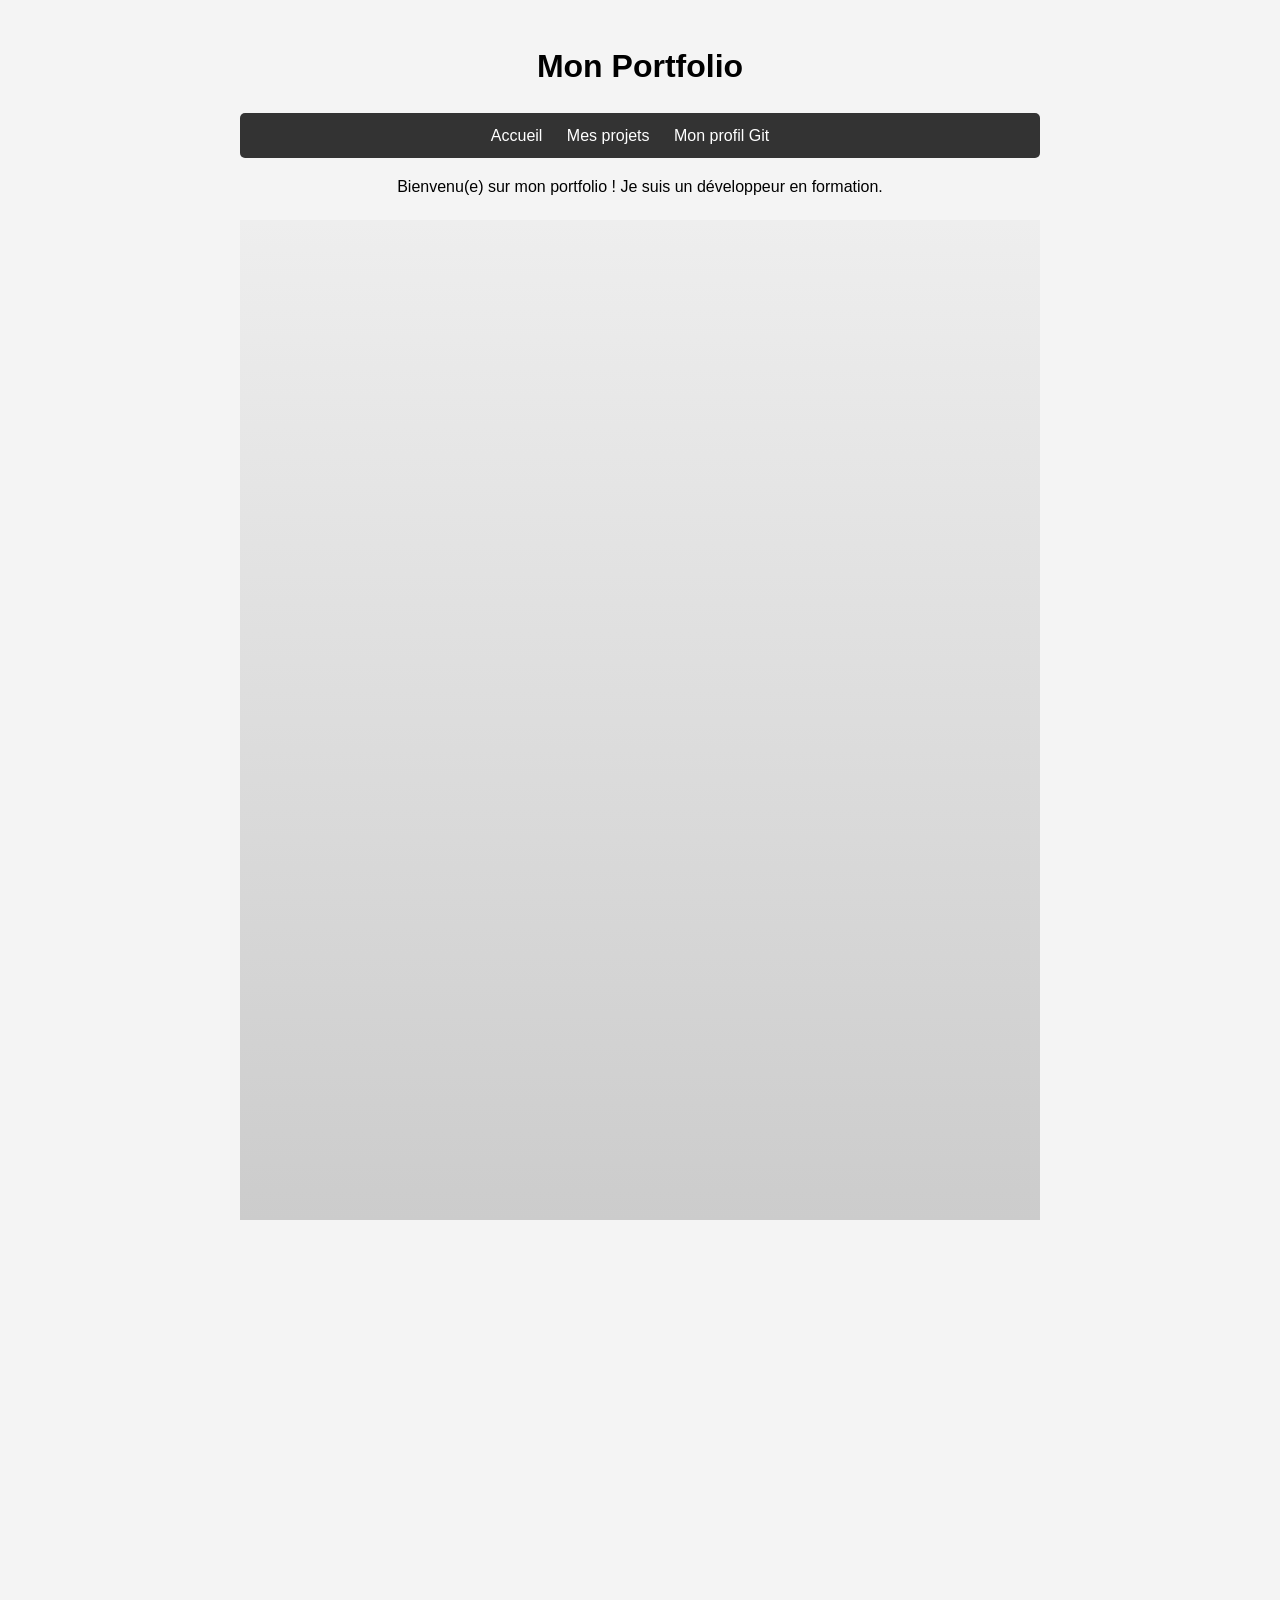
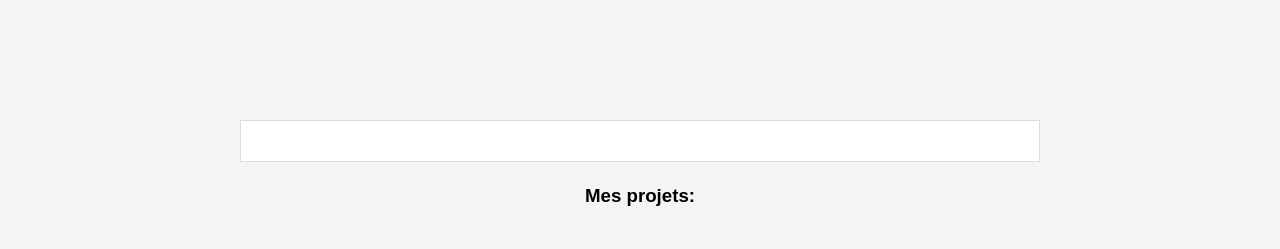
<file: index.html>
<!DOCTYPE html>
<html lang='en'>
<head>
    <meta charset='utf-8'>
    <meta name='viewport' content='width=device-width, initial-scale=1'>
    <title>Home</title>
    <link rel='stylesheet' href='Style.css'>
    <!---------------Un peu de style pour rendre l'Accueil plus lisible------------------->
    <style>body {
        max-width: 800px;
        margin: auto;
        padding: 20px;
        background-color: #f4f4f4;
        }
    </style>
</head>
<body>
    <div id="haut"></div>
    <h1 style="margin-bottom: 20px;">Mon Portfolio</h1>
    <nav>
        <a href="#haut">Accueil</a>
        <a href="#projets">Mes projets</a>
        <a href="https://github.com/OlivierSeill" target="_blank">Mon profil Git</a>
    </nav>
    <p>Bienvenu(e) sur mon portfolio ! Je suis un développeur en formation.</p>
    <div class="spacer"></div>
    <section id="projets"></section>
        <h3>Mes projets:</h3>

</body>
</html>
</file>
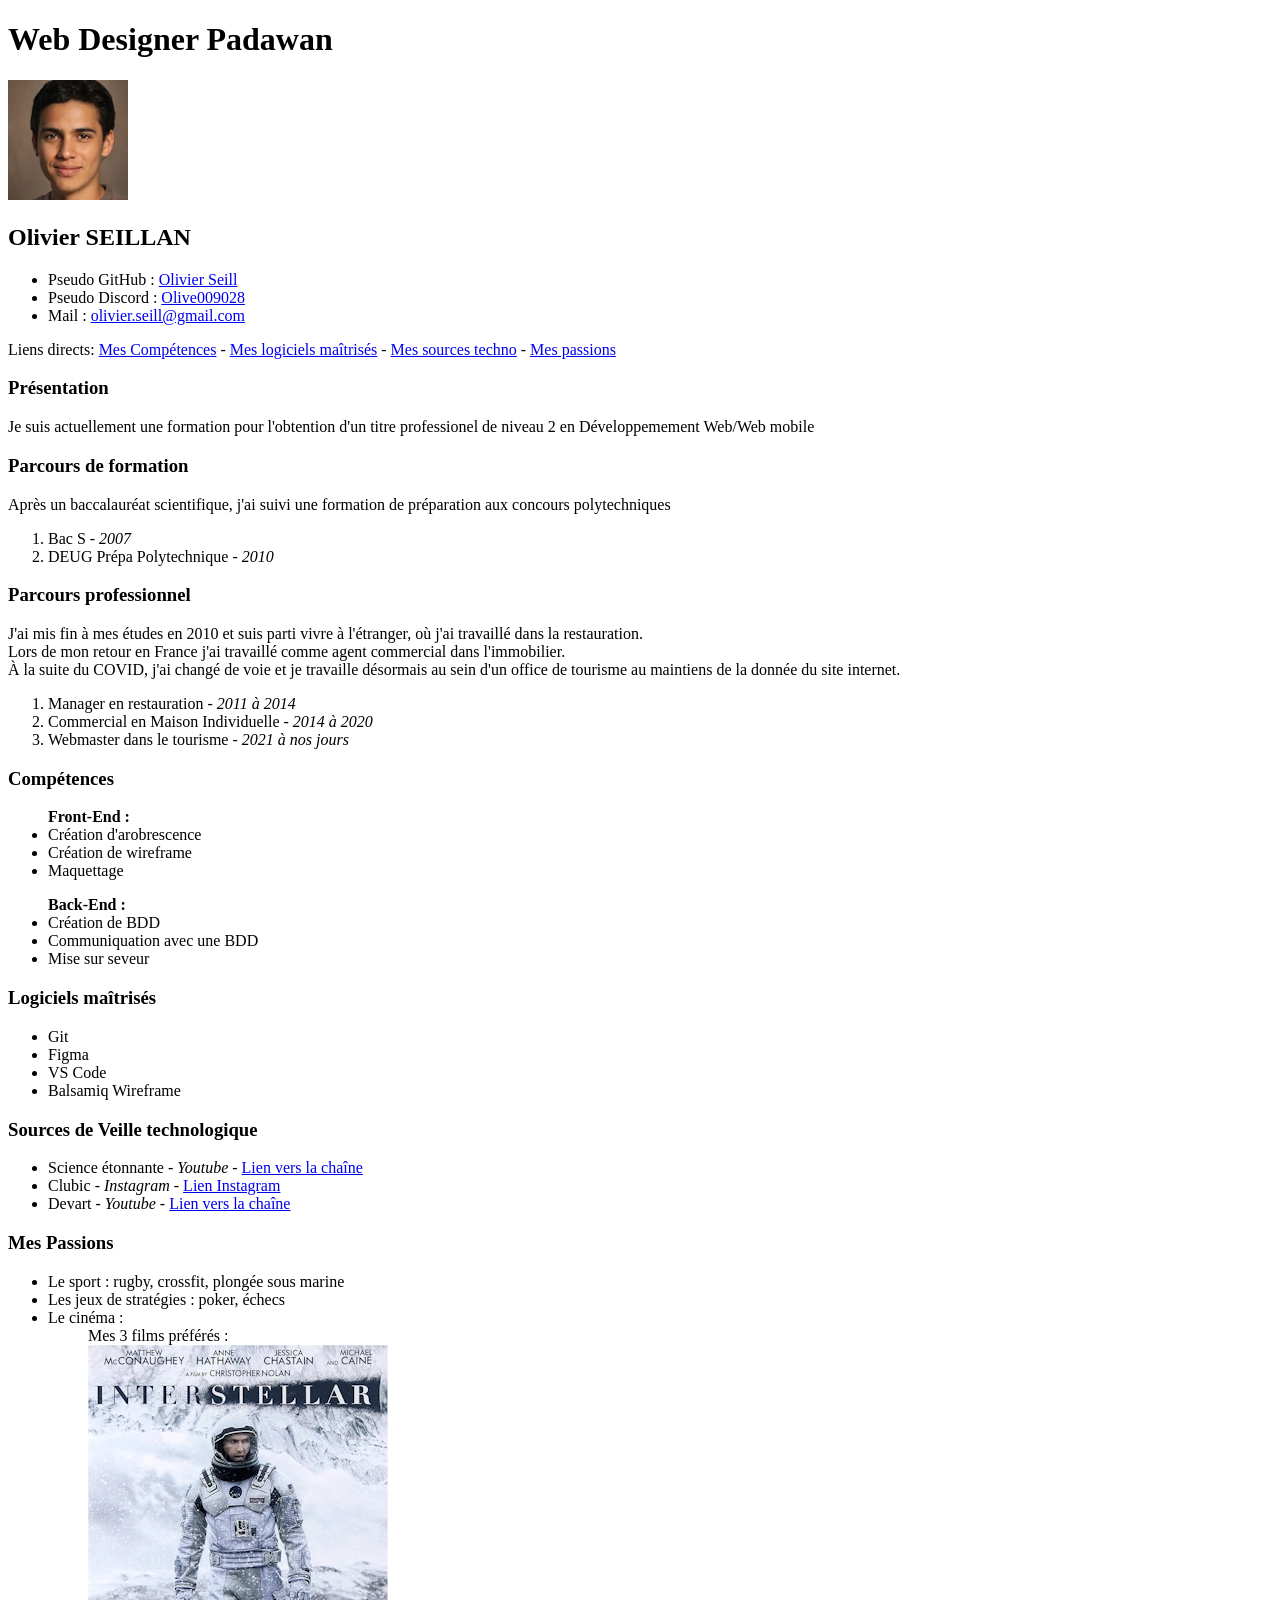
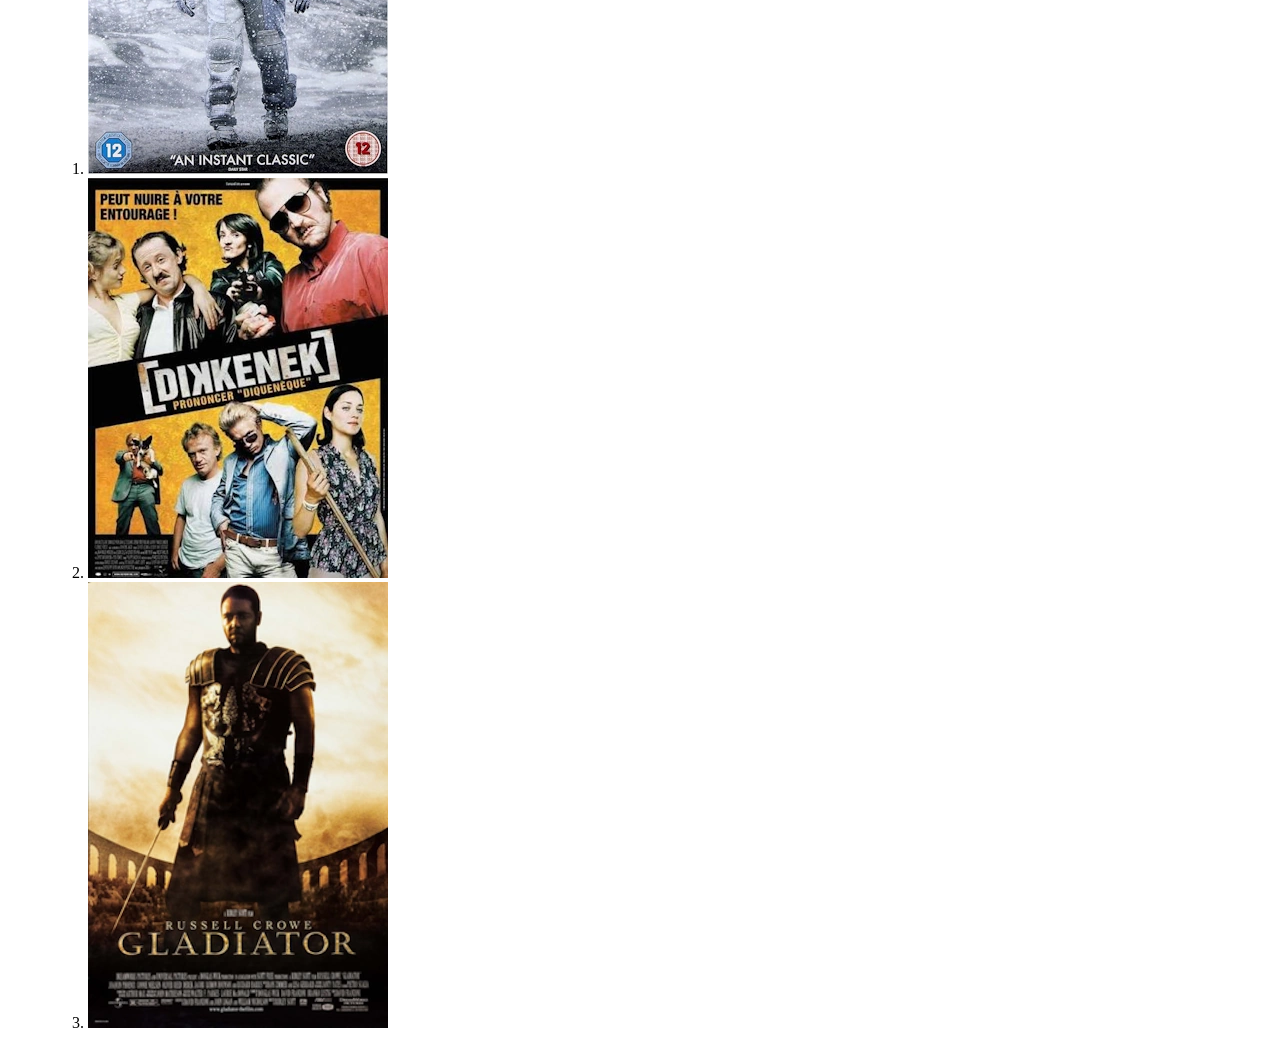
<file: CV.html>
<!DOCTYPE html>
<html lang="en">

<head>
    <meta charset="UTF-8">
    <meta name="viewport" content="width=device-width, initial-scale=1.0">
    <title>À propos de moi</title>
</head>

<body>
    <h1>Web Designer Padawan</h1>
    <a href="assets/img/Photo_ID.webp">
    <img src="assets/img/Photo_ID_mini.webp" alt="Photo d'identité" title="Cliquez pour aggrandir"> </a> <h2>Olivier SEILLAN</h2>
    <!-- Coordonnées -->
    <ul>
        <li>Pseudo GitHub : <a href="https://github.com/OlivierSeill/" target="_blank">Olivier Seill</a> </li>
        <li>Pseudo Discord : <a href="https://discord.com/" target="_blank">Olive009028</a></li>
        <li>Mail : <a href="mailto:olivier.seill@gmail.com">olivier.seill@gmail.com</a></li>
    </ul>
    <p>Liens directs: <a href="#Compétences">Mes Compétences</a> - <a href="#Logiciels"> Mes logiciels maîtrisés</a> - <a href="#Veille_techno">Mes sources techno</a> - <a href="#Passions">Mes passions</a></p>
    <!-- Présentation -->
    <h3>Présentation</h3>
    <p>Je suis actuellement une formation pour l'obtention d'un titre professionel de niveau 2 en Développemement
        Web/Web mobile</p>
    <!-- Formation -->
    <h3>Parcours de formation</h3>
    <p>Après un baccalauréat scientifique, j'ai suivi une formation de préparation aux concours polytechniques</p>
    <ol>
        <li>Bac S - <em>2007</em></li>
        <li>DEUG Prépa Polytechnique - <em>2010</em></li>
    </ol>
    <!-- Expériences pro -->
    <h3>Parcours professionnel</h3>
    <p>J'ai mis fin à mes études en 2010 et suis parti vivre à l'étranger, où j'ai travaillé dans la restauration.
        <br>Lors de mon retour en France j'ai travaillé comme agent commercial dans l'immobilier. <br>À la suite du
        COVID, j'ai changé de voie et je travaille désormais au sein d'un office de tourisme au maintiens de la donnée
        du site internet. </p>
    <ol>
        <li>Manager en restauration - <em>2011 à 2014</em></li>
        <li>Commercial en Maison Individuelle - <em>2014 à 2020</em></li>
        <li>Webmaster dans le tourisme - <em>2021 à nos jours</em></li>
    </ol>
    <!-- Compétences -->
    <h3 id="Compétences">Compétences</h3>
    <ul><strong>Front-End :</strong>
        <li>Création d'arobrescence</li>
        <li>Création de wireframe</li>
        <li>Maquettage</li>
    </ul>
    <ul><strong>Back-End :</strong>
        <li>Création de BDD</li>
        <li>Communiquation avec une BDD</li>
        <li>Mise sur seveur</li>
    </ul>
    <!-- Logiciels -->
    <h3 id="Logiciels">Logiciels maîtrisés</h3>
    <ul>
        <li>Git</li>
        <li>Figma</li>
        <li>VS Code</li>
        <li>Balsamiq Wireframe</li>
    </ul>
    <!-- Veille technologique -->
    <h3 id="Veille_techno">Sources de Veille technologique</h3>
    <ul>
        <li>Science étonnante - <em>Youtube</em> - <a href="https://www.youtube.com/scienceetonnante">Lien vers la chaîne</a></li>
        <li>Clubic - <em>Instagram</em> - <a href="https://www.instagram.com/clubic_off/"> Lien Instagram</a></li>
        <li>Devart - <em>Youtube</em> - <a href="https://www.youtube.com/@devart-studio"> Lien vers la chaîne</a></li>
    </ul>
    <!-- Passions -->
     <h3 id="Passions">Mes Passions</h3>
     <ul>
        <li>Le sport : rugby, crossfit, plongée sous marine</li>
        <li>Les jeux de stratégies : poker, échecs</li>
        <li>Le cinéma :</li>
            <ol>Mes 3 films préférés :
                <li><img src="assets/img/Interstellar.webp" alt="Affiche du film Interstellar"></li>
                <li><img src="assets/img/Dikkenek.webp" alt="Affiche du film Dikkenek"></li>
                <li><img src="assets/img/Gladiator_(2000_film_poster).webp" alt="Affiche du film Gladiator"></li>
            </ol>
     </ul>
</body>

</html>
</file>
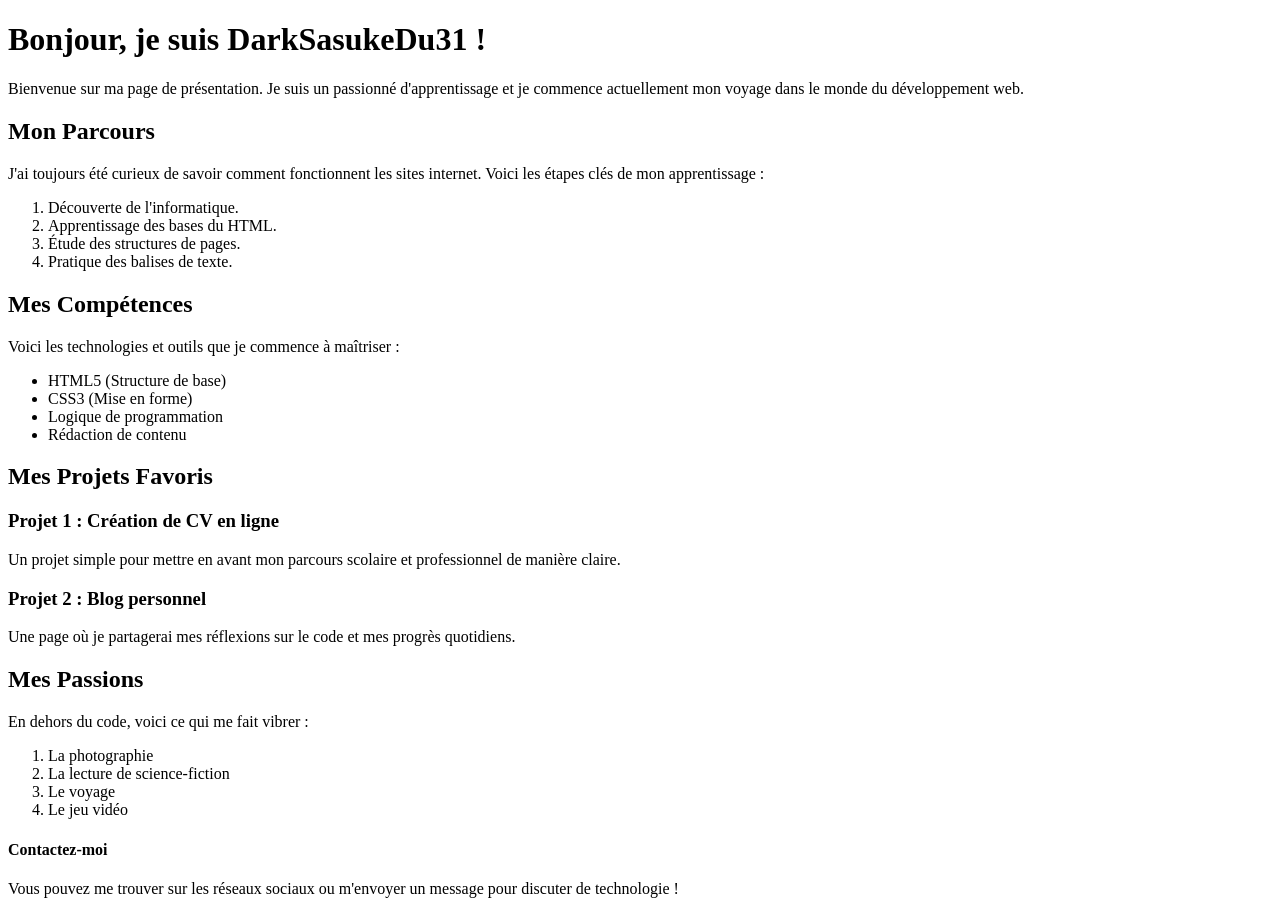
<file: Pages/Corrections/correction_about.html>
<!doctype html>
<html lang="fr">

<head>
    <meta charset="UTF-8" />
    <title>À propos de moi</title>
</head>

<body>

    <h1>Bonjour, je suis DarkSasukeDu31 !</h1>
        <p>
        Bienvenue sur ma page de présentation. Je suis un passionné
        d'apprentissage et je commence actuellement mon voyage dans le monde
        du développement web.
    </p>
    <!-------------------- Mon Parcours -------------------->
    <h2>Mon Parcours</h2>
    <p>
        J'ai toujours été curieux de savoir comment fonctionnent les sites
        internet. Voici les étapes clés de mon apprentissage :
    </p>
    <ol>
        <li>Découverte de l'informatique.</li>
        <li>Apprentissage des bases du HTML.</li>
        <li>Étude des structures de pages.</li>
        <li>Pratique des balises de texte.</li>
    </ol>

    <!-------------------- Mes Compétences -------------------->
    <h2>Mes Compétences</h2>
    <p>Voici les technologies et outils que je commence à maîtriser :</p>
    <ul>
        <li>HTML5 (Structure de base)</li>
        <li>CSS3 (Mise en forme)</li>
        <li>Logique de programmation</li>
        <li>Rédaction de contenu</li>
    </ul>

    <!-------------------- Mes Projets Favoris -------------------->
    <h2>Mes Projets Favoris</h2>
    <h3>Projet 1 : Création de CV en ligne</h3>
    <p>
        Un projet simple pour mettre en avant mon parcours scolaire et
        professionnel de manière claire.
    </p>

    <h3>Projet 2 : Blog personnel</h3>
    <p>
        Une page où je partagerai mes réflexions sur le code et mes progrès
        quotidiens.
    </p>

    <!-------------------- Mes Passions -------------------->
    <h2>Mes Passions</h2>
    <p>En dehors du code, voici ce qui me fait vibrer :</p>
    <ol>
        <li>La photographie</li>
        <li>La lecture de science-fiction</li>
        <li>Le voyage</li>
        <li>Le jeu vidéo</li>
    </ol>

    <!-------------------- Contactez-moi -------------------->
    <h4>Contactez-moi</h4>
    <p>
        Vous pouvez me trouver sur les réseaux sociaux ou m'envoyer un
        message pour discuter de technologie !
    </p>
</body>

</html>
</file>
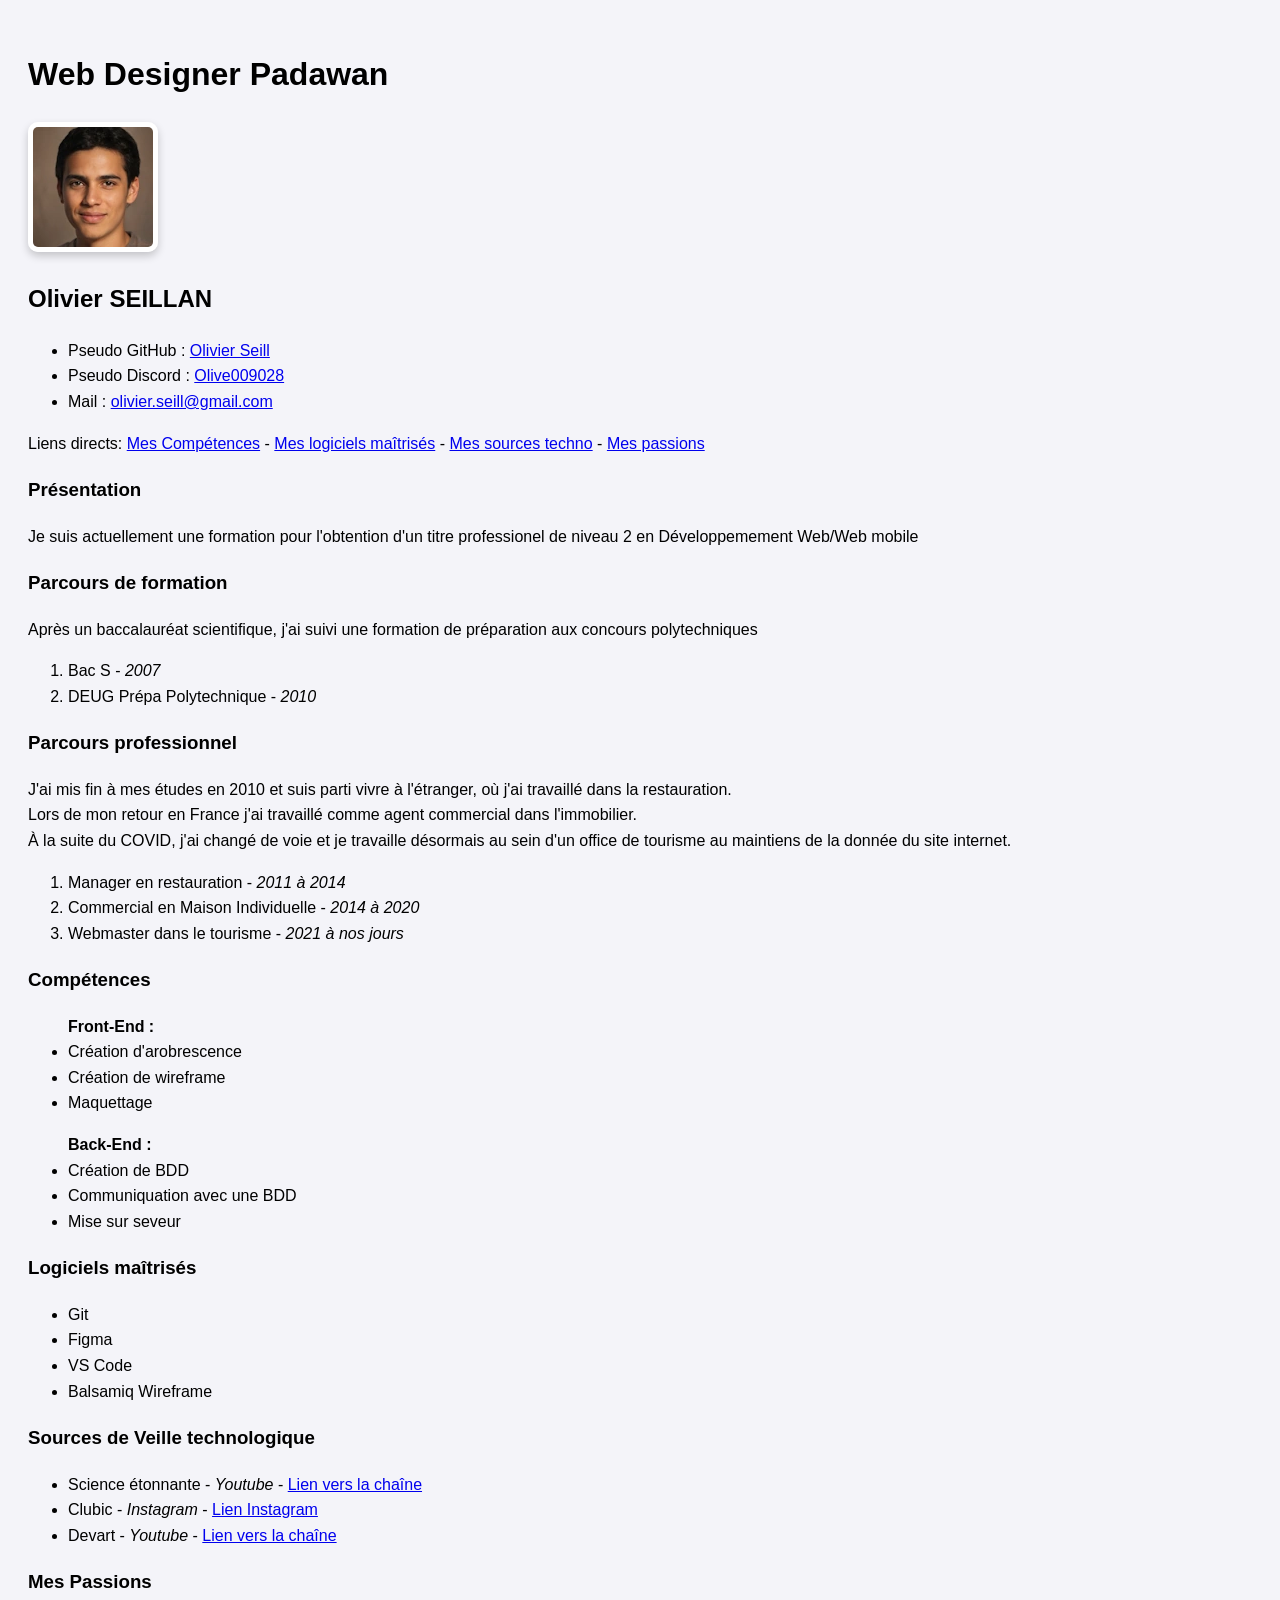
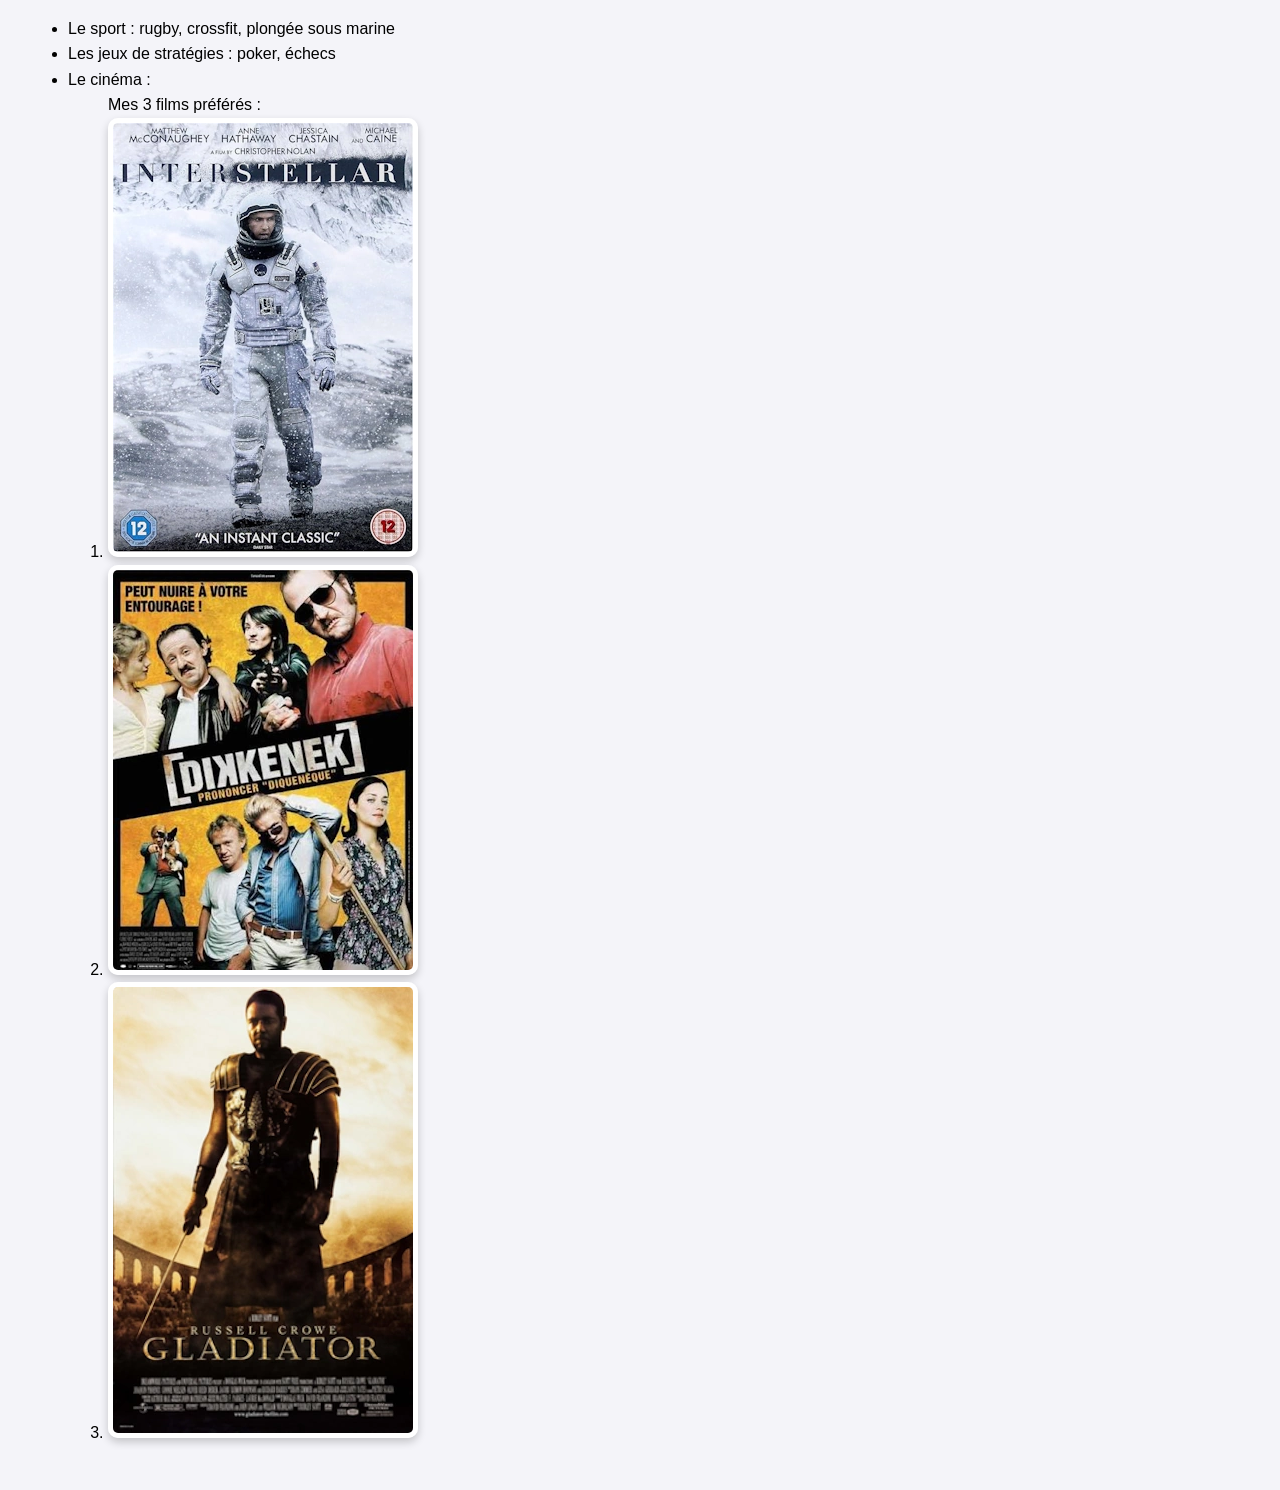
<file: Pages/Exercices/CV.html>
<!DOCTYPE html>
<html lang="en">

<head>
    <meta charset="UTF-8">
    <meta name="viewport" content="width=device-width, initial-scale=1.0">
    <title>À propos de moi</title>
    <link rel="stylesheet" href="../../Style.css">
    <style>body{text-align: left;}</style>
</head>

<body>
    <h1>Web Designer Padawan</h1>
    <a href="../../assets/img/Photo_ID.webp">
        <img src="../../assets/img/Photo_ID_mini.webp" alt="Photo d'identité" title="Cliquez pour aggrandir"> </a>
    <h2>Olivier SEILLAN</h2>
    <!--------------- Coordonnées --------------->
    <ul>
        <li>Pseudo GitHub : <a href="https://github.com/OlivierSeill/" target="_blank">Olivier Seill</a> </li>
        <li>Pseudo Discord : <a href="https://discord.com/" target="_blank">Olive009028</a></li>
        <li>Mail : <a href="mailto:olivier.seill@gmail.com">olivier.seill@gmail.com</a></li>
    </ul>
    <p>Liens directs: <a href="#Compétences">Mes Compétences</a> - <a href="#Logiciels"> Mes logiciels maîtrisés</a> -
        <a href="#Veille_techno">Mes sources techno</a> - <a href="#Passions">Mes passions</a>
    </p>
    <!--------------- Présentation --------------->
    <h3>Présentation</h3>
    <p>Je suis actuellement une formation pour l'obtention d'un titre professionel de niveau 2 en Développemement
        Web/Web mobile</p>
    <!--------------- Formation --------------->
    <h3>Parcours de formation</h3>
    <p>Après un baccalauréat scientifique, j'ai suivi une formation de préparation aux concours polytechniques</p>
    <ol>
        <li>Bac S - <em>2007</em></li>
        <li>DEUG Prépa Polytechnique - <em>2010</em></li>
    </ol>
    <!--------------- Expériences pro --------------->
    <h3>Parcours professionnel</h3>
    <p>J'ai mis fin à mes études en 2010 et suis parti vivre à l'étranger, où j'ai travaillé dans la restauration.
        <br>Lors de mon retour en France j'ai travaillé comme agent commercial dans l'immobilier. <br>À la suite du
        COVID, j'ai changé de voie et je travaille désormais au sein d'un office de tourisme au maintiens de la donnée
        du site internet.
    </p>
    <ol>
        <li>Manager en restauration - <em>2011 à 2014</em></li>
        <li>Commercial en Maison Individuelle - <em>2014 à 2020</em></li>
        <li>Webmaster dans le tourisme - <em>2021 à nos jours</em></li>
    </ol>
    <!--------------- Compétences --------------->
    <h3 id="Compétences">Compétences</h3>
    <ul><strong>Front-End :</strong>
        <li>Création d'arobrescence</li>
        <li>Création de wireframe</li>
        <li>Maquettage</li>
    </ul>
    <ul><strong>Back-End :</strong>
        <li>Création de BDD</li>
        <li>Communiquation avec une BDD</li>
        <li>Mise sur seveur</li>
    </ul>
    <!--------------- Logiciels --------------->
    <h3 id="Logiciels">Logiciels maîtrisés</h3>
    <ul>
        <li>Git</li>
        <li>Figma</li>
        <li>VS Code</li>
        <li>Balsamiq Wireframe</li>
    </ul>
    <!--------------- Veille technologique --------------->
    <h3 id="Veille_techno">Sources de Veille technologique</h3>
    <ul>
        <li>Science étonnante - <em>Youtube</em> - <a href="https://www.youtube.com/scienceetonnante"
                target="_blank">Lien vers la
                chaîne</a></li>
        <li>Clubic - <em>Instagram</em> - <a href="https://www.instagram.com/clubic_off/" target="_blank"> Lien
                Instagram</a></li>
        <li>Devart - <em>Youtube</em> - <a href="https://www.youtube.com/@devart-studio" target="_blank"> Lien vers la
                chaîne</a></li>
    </ul>
    <!--------------- Passions --------------->
    <h3 id="Passions">Mes Passions</h3>
    <ul>
        <li>Le sport : rugby, crossfit, plongée sous marine</li>
        <li>Les jeux de stratégies : poker, échecs</li>
        <li>Le cinéma :</li>
        <ol>Mes 3 films préférés :
            <li><img src="../../assets/img/Interstellar.webp" alt="Affiche du film Interstellar"></li>
            <li><img src="../../assets/img/Dikkenek.webp" alt="Affiche du film Dikkenek"></li>
            <li><img src="../../assets/img/Gladiator_(2000_film_poster).webp" alt="Affiche du film Gladiator"></li>
        </ol>
    </ul>
</body>

</html>
</file>
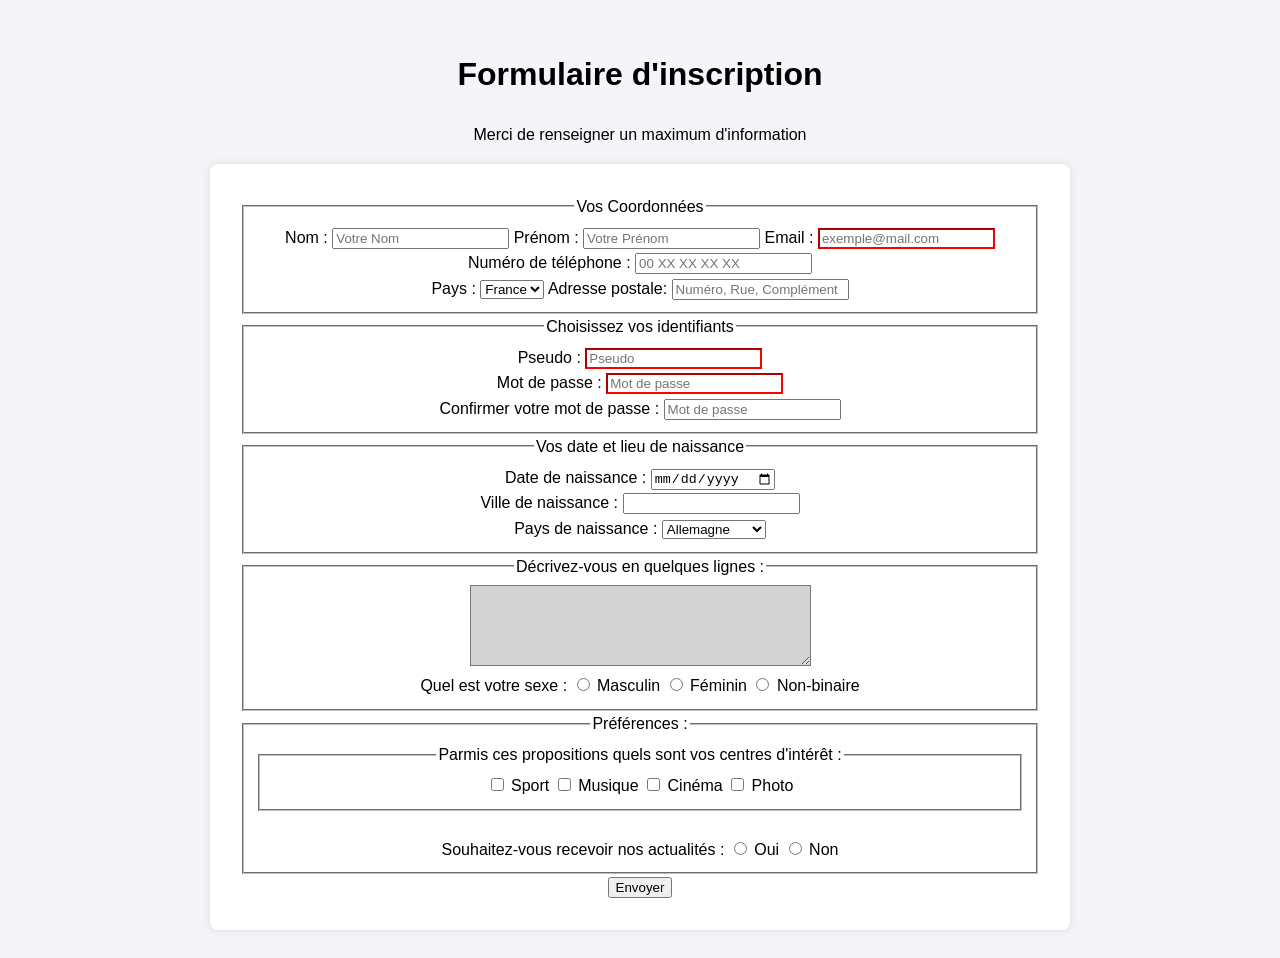
<file: Pages/Exercices/form.html>
<!DOCTYPE html>
<html lang="en">
<head>
    <link rel="stylesheet" href="../../Style.css">
    <meta charset="UTF-8">
    <meta name="viewport" content="width=device-width, initial-scale=1.0">
    <title>Formulaire</title>
</head>
<body>
    <h1>Formulaire d'inscription</h1>
    <p>Merci de renseigner un maximum d'information</p>
    <div class="container">
    <form method="post" action="register.php">
        <!-------------------------- Coordonnées -------------------------->
        <fieldset>
            <legend>Vos Coordonnées</legend>
            <label for="nom">Nom :</label>
            <input type="text" name="nom" id="nom" placeholder="Votre Nom">
            <label for="prenom">Prénom :</label>
            <input type="text" name="prenom" id="prenom" placeholder="Votre Prénom">
            <label for="mail">Email :</label>
            <input type="text" name="mail" id="mail" placeholder="exemple@mail.com" required>
            <br>
            <label for="telNumber">Numéro de téléphone :</label>
            <input type="number" name="telNumber" id="telNumber" minlength="10" maxlength="10"
            placeholder="00 XX XX XX XX">
            <br>
            <label for="country">Pays :</label>
            <select name="country" id="country">
                <option value="france">France</option>
                <option value="other">Autre</option>
            </select>
            <label for="adress">Adresse postale:</label>
            <input type="text" name="adress" id="adress" placeholder="Numéro, Rue, Complément">
        </fieldset>
        <!-------------------------- Identifiants -------------------------->
        <fieldset>
            <legend>Choisissez vos identifiants</legend>
            <label for="pseudo">Pseudo :</label>
            <input type="text" name="pseudo" id="pseudo" placeholder="Pseudo" required>
            <br>
            <label for="mdp">Mot de passe :</label>
            <input type="password" name="mdp" id="mdp" placeholder="Mot de passe" required>
            <br>
            <label for="mdpC">Confirmer votre mot de passe :</label>
            <input type="password" name="mdpC" id="mdpC" placeholder="Mot de passe">
        </fieldset>
        <!-------------------------- Date et lieu de naissance -------------------------->
        <fieldset>
            <legend>Vos date et lieu de naissance</legend>
            <label for="dateOfBirth">Date de naissance :</label>
            <input type="date" name="dateOfBirth" id="dateOfBirth">
            <br>
            <label for="birthPlace">Ville de naissance :</label>
            <input type="text" name="birthPlace" id="birthPlace">
            <br>
            <label for="nation">Pays de naissance :</label>
            <select name="nation" id="nation">
                <option value="germany">Allemagne</option>
                <option value="belgium">Belgique</option>
                <option value="spain">Espagne</option>
                <option value="france">France</option>
                <option value="italy">Italie</option>
                <option value="uk">Royaume-Uni</option>
                <option value="other">Autre</option>
            </select>
        </fieldset>
        <!--------------------------Description-------------------------->
        <fieldset>
            <legend>Décrivez-vous en quelques lignes :</legend>
            <textarea name="description" id="description" maxlength="300" 
            rows="5" cols="40" placeholder="300 caractères">
            </textarea>
            <br><label for="sexe">Quel est votre sexe :</label>
            <input type="radio" name="sexe" id="sexe" value="male">
            <label for="male">Masculin</label>
            <input type="radio" name="sexe" id="sexe" value="female">
            <label for="female">Féminin</label>
            <input type="radio" name="sexe" id="sexe" value="nonBinary">
            <label for="nonBinary">Non-binaire</label>
        </fieldset>
        <!--------------------------Préférences-------------------------->
        <fieldset>
            <legend>Préférences :</legend>
            <fieldset>
                <legend>Parmis ces propositions quels sont vos centres d'intérêt :</legend>
                <input type="checkbox" name="interest" id="sport">
                <label for="sport">Sport</label>
                <input type="checkbox" name="interest" id="music">
                <label for="music">Musique</label>
                <input type="checkbox" name="interest" id="cinema">
                <label for="cinema">Cinéma</label>
                <input type="checkbox" name="interest" id="photo">
                <label for="photo">Photo</label>
                </fieldset>
            <br>
            <label for="opt_in">Souhaitez-vous recevoir nos actualités :</label>
            <input type="radio" name="opt_in" id="opt_in" value="yes" required>
            <label for="yes">Oui</label>
            <input type="radio" name="opt_in" id="opt_in" value="no">
            <label for="no">Non</label>
        </fieldset>
    <input type="submit" value="Envoyer">
    </form>
    </div>
</body>

</html>
</file>
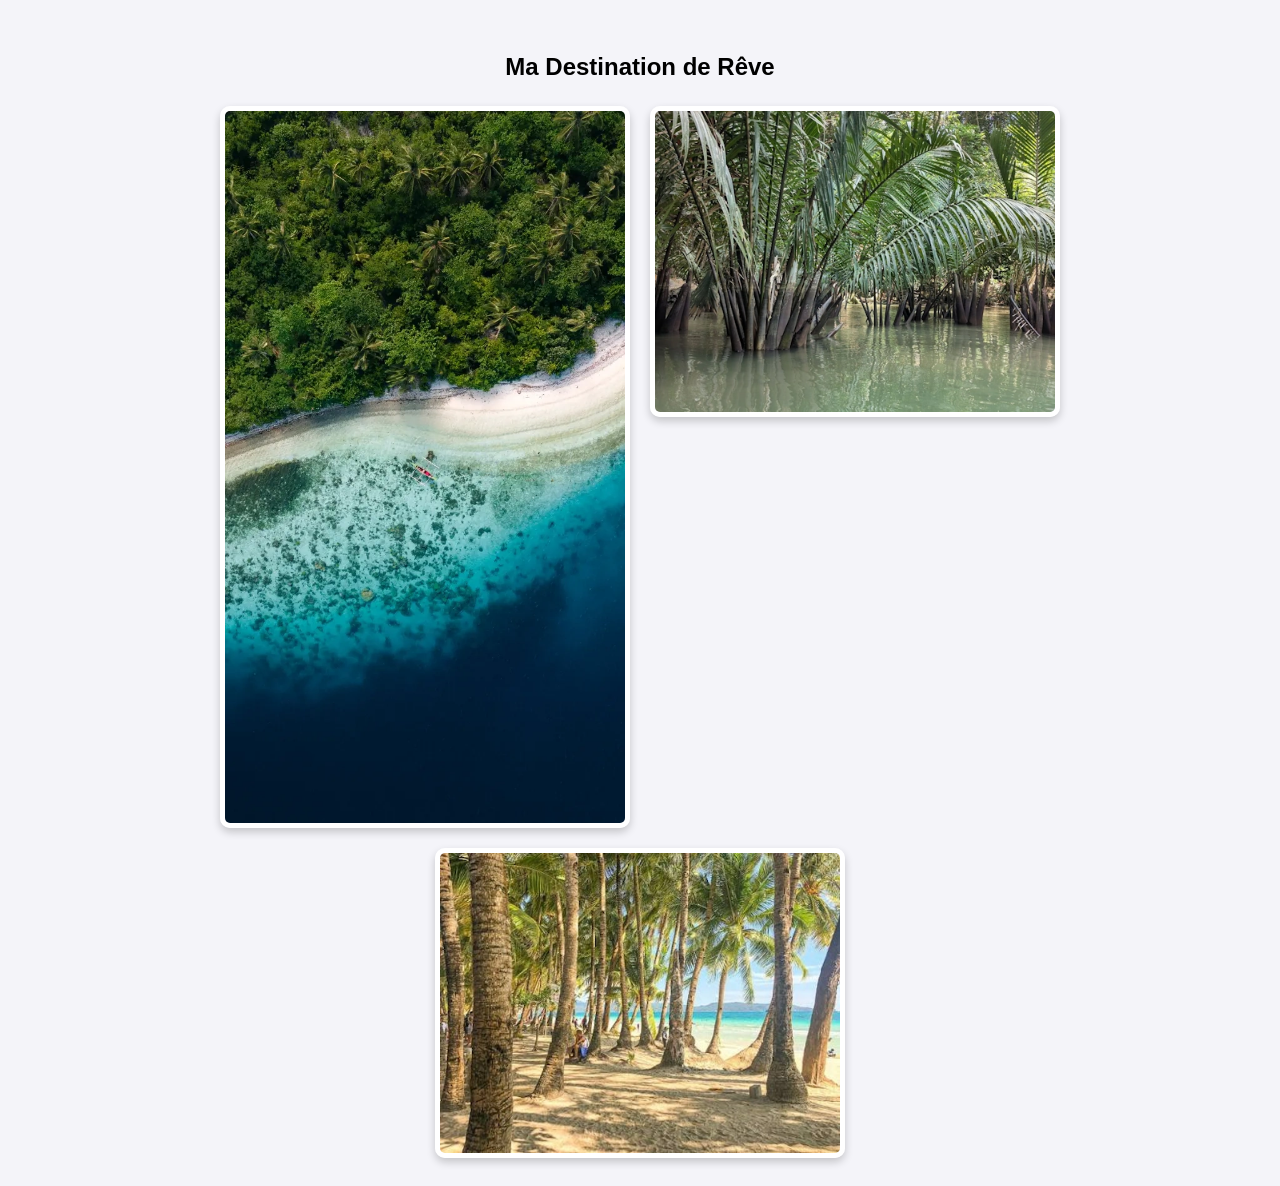
<file: Pages/Exercices/Voyage.html>
<!DOCTYPE html>
<html lang="en">
<head>
    <meta charset="UTF-8">
    <meta name="viewport" content="width=device-width, initial-scale=1.0">
    <title>Mes voyages</title>
    <link rel="stylesheet" href="../../Style.css">
</head>
<body>
    <h2>Ma Destination de Rêve</h2>

    <div class="gallery">
        <!-- images-->
        <img src="../../assets/img/plageBarque.webp" alt="Photo de plage avec embarcation sable blanc et eau turquoise" loading="lazy">
        <a href="https://share.google/n91DjMCE1uvjfOeB7" target="_blank">
            <img src="../../assets/img/mangrove.webp" alt="Photo de la mangrove enchevêtrée" loading="lazy">
        </a>
        <img src="../../assets/img/palmiers.webp" alt="Photo de palmiers avec la plage en fond" loading="lazy">
    </div>
</body>
</html>
</file>
<file: Style.css>
body {
    font-family: Arial, sans-serif;
    background-color: #f4f4f9;
    text-align: center;
    padding: 20px;
    line-height: 1.6;
}
.container {
    max-width: 800px;
    margin: auto;
    background: white;
    padding: 30px;
    border-radius: 8px;
    box-shadow: 0 0 10px rgba(0,0,0,0.1);
}
.gallery {
            display: flex;
            justify-content: center;
            gap: 20px;
            flex-wrap: wrap;
            margin-top: 20px;
}
img {
            border: 5px solid white;
            border-radius: 10px;
            box-shadow: 0 4px 8px rgba(0, 0, 0, 0.2);
            max-width: 400px;
            height: auto;
}
:required {
            border-color: red;
}
textarea{
            background-color: lightgrey;
            color: black;
}
nav {
            background: #333;
            padding: 10px;
            border-radius: 5px;
            position: sticky; /* Le menu reste en haut en scrollant */
            top: 10px;
}
nav a {
            color: white;
            margin-right: 20px;
            text-decoration: none;
}
nav a:hover {
            text-decoration: underline;
}
section {
            margin-top: 500px; /* Ajoute de l'espace pour tester le scroll vers le bas */
            padding: 20px;
            background: white;
            border: 1px solid #ddd;
}
.spacer {
            height: 1000px; /* Espace factice pour simuler une longue page */
            background: linear-gradient(to bottom, #eee, #ccc);
            margin: 20px 0;
}
</file>
